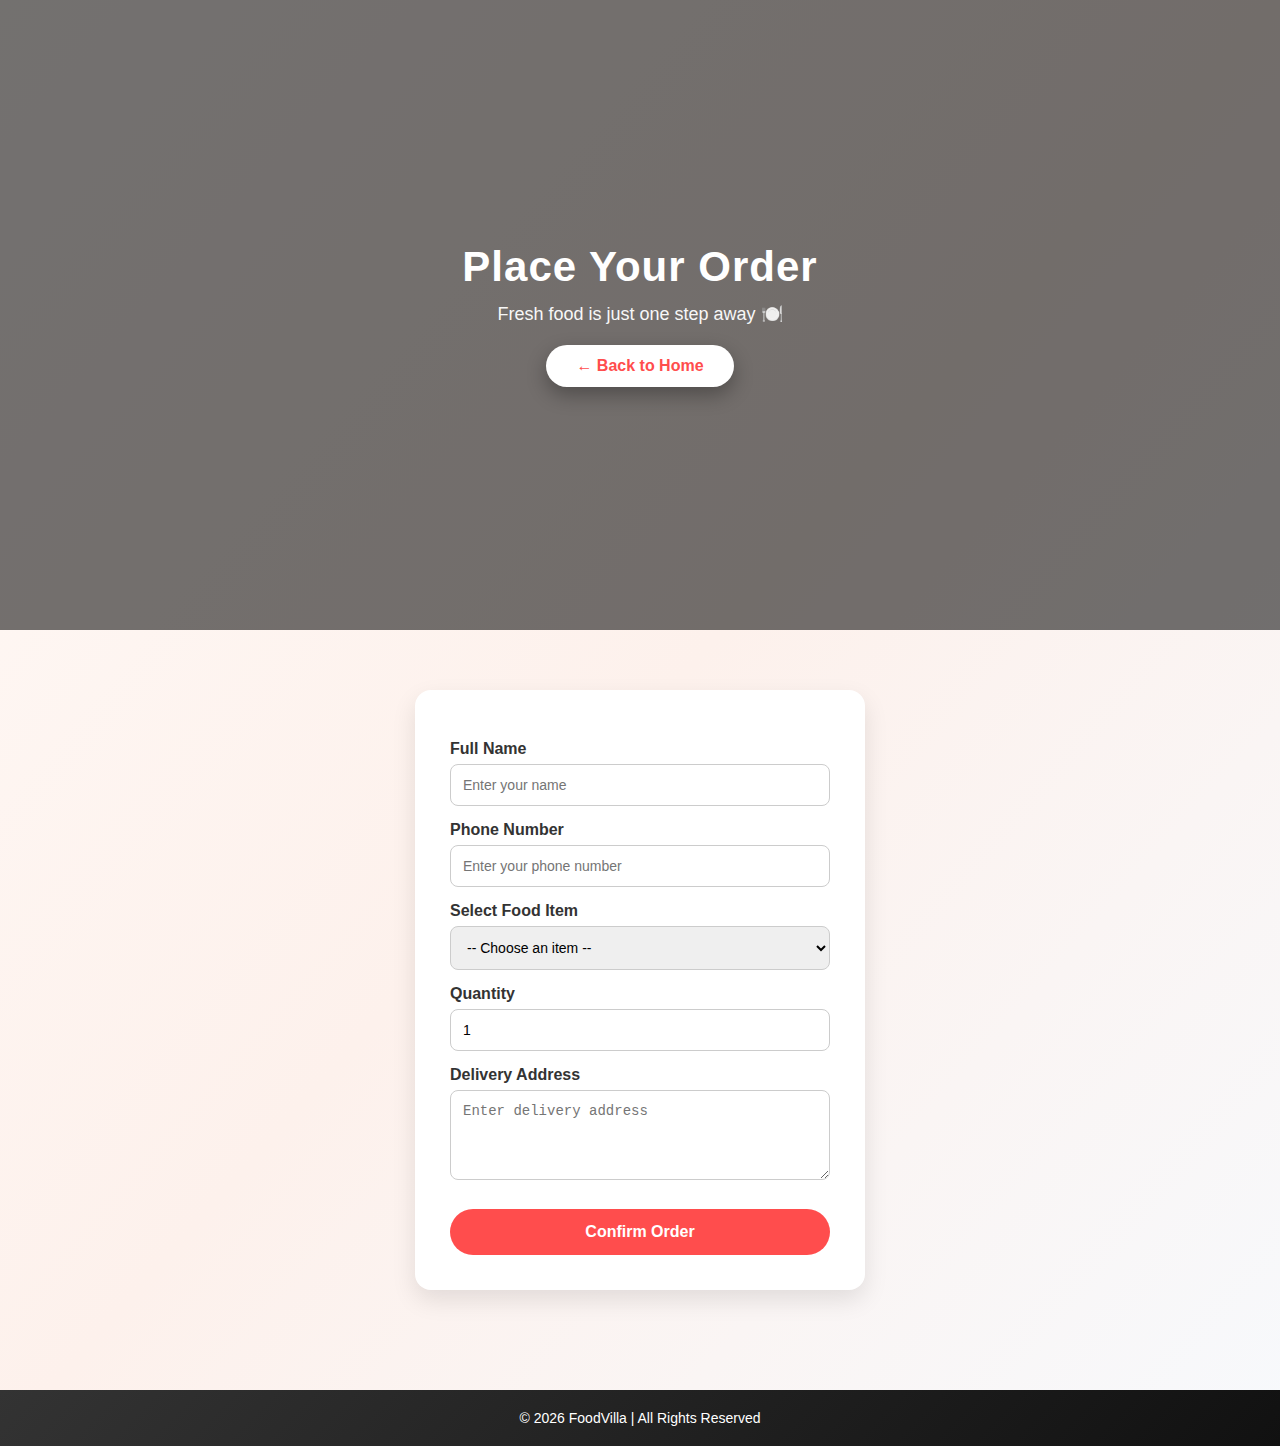
<file: order.html>
<!DOCTYPE html>
<html lang="en">
<head>
    <meta charset="UTF-8">
    <meta name="viewport" content="width=device-width, initial-scale=1.0">
    <title>Order Now | Delicious Food Hub</title>
    <link rel="stylesheet" href="style.css">
</head>
<body>

<header class="order-header">
    <h1>Place Your Order</h1>
    <p>Fresh food is just one step away 🍽️</p>

    <a href="index.html" class="back-home-btn">← Back to Home</a>
</div>

</header>

<section class="order-section">
    <form class="order-form">
        
        <label>Full Name</label>
        <input type="text" placeholder="Enter your name" required>

        <label>Phone Number</label>
        <input type="tel" placeholder="Enter your phone number" required>

        <label>Select Food Item</label>
        <select required>
            <option value="">-- Choose an item --</option>
            <option>Burger</option>
            <option>Pizza</option>
            <option>Biryani</option>
            <option>Momos</option>
            <option>Fried Chicken</option>
            <option>Pasta</option>
            <option>Tacos</option>
            <option>Dessert</option>
        </select>

        <label>Quantity</label>
        <input type="number" min="1" value="1" required>

        <label>Delivery Address</label>
        <textarea rows="4" placeholder="Enter delivery address" required></textarea>

        <button type="submit">Confirm Order</button>

    </form>
</section>

<footer>
    <p>© 2026 FoodVilla | All Rights Reserved</p>
</footer>

</body>
</html>
</file>
<file: style.css>
/* Reset */
* {
    margin: 0;
    padding: 0;
    box-sizing: border-box;
    scroll-behavior: smooth;
}

/* Body */
body {
    font-family: 'Segoe UI', Tahoma, Geneva, Verdana, sans-serif;
    background: linear-gradient(
        to bottom right,
        #fffaf7,
        #fdf1ec,
        #f7f9fc
    );
    color: #333;
}


/* Header with Background Image */
header {
    position: relative;
    height: 70vh;
    background-image: url("https://images.pexels.com/photos/1640777/pexels-photo-1640777.jpeg");
    background-size: cover;
    background-position: center;
    display: flex;
    flex-direction: column;
    justify-content: center;
    align-items: center;
    text-align: center;
    color: white;
}
/* Order Now Button */
.order-btn {
    margin-top: 25px;
    padding: 14px 34px;
    background-color: #ff4d4d;
    color: white;
    text-decoration: none;
    font-size: 16px;
    font-weight: bold;
    border-radius: 30px;
    transition: all 0.3s ease;
    position: relative;
    z-index: 1;
}

.order-btn:hover {
    background-color: #ff2e2e;
    transform: scale(1.05);
}


/* Dark overlay for readability */
header::before {
    content: "";
    position: absolute;
    top: 0;
    left: 0;
    width: 100%;
    height: 100%;
    background: rgba(0, 0, 0, 0.55);
}

/* Header text above overlay */
header h1,
header p {
    position: relative;
    z-index: 1;
}

header h1 {
    font-size: 42px;
    letter-spacing: 1px;
}

header p {
    margin-top: 12px;
    font-size: 18px;
    opacity: 0.95;
}


/* Navbar */
nav {
    display: flex;
    justify-content: center;
    gap: 10px;
    background-color: white;
    box-shadow: 0 4px 10px rgba(0,0,0,0.1);
    position: sticky;
    top: 0;
    z-index: 100;
}

nav a {
    padding: 15px 22px;
    text-decoration: none;
    color: #333;
    font-weight: 600;
    border-radius: 20px;
    transition: all 0.3s ease;
}

nav a:hover {
    background-color: #ff4d4d;
    color: white;
}

/* Food Section */
.food-container {
    padding: 60px 40px;
    display: grid;
    grid-template-columns: repeat(auto-fit, minmax(240px, 1fr));
    gap: 30px;
}

/* Food Card */
.food-card {
    background: white;
    border-radius: 16px;
    padding: 15px;
    text-align: center;
    box-shadow: 0 8px 20px rgba(0,0,0,0.08);
    transition: transform 0.3s ease, box-shadow 0.3s ease;
}

.food-card:hover {
    transform: translateY(-10px) scale(1.02);
    box-shadow: 0 12px 25px rgba(0,0,0,0.15);
}

.food-card img {
    width: 100%;
    height: 170px;
    object-fit: cover;
    border-radius: 12px;
}

.food-card h3 {
    margin: 15px 0 8px;
    color: #222;
}

.food-card p {
    font-size: 14px;
    color: #666;
}

.food-card span {
    display: inline-block;
    margin-top: 12px;
    padding: 6px 14px;
    background-color: #ff4d4d;
    color: white;
    border-radius: 20px;
    font-weight: bold;
    font-size: 14px;
}

/* Info Sections */
.info-section {
    background-color: white;
    margin: 40px;
    padding: 60px 30px;
    border-radius: 16px;
    text-align: center;
    box-shadow: 0 8px 20px rgba(0,0,0,0.08);
}

.info-section h2 {
    color: #ff4d4d;
    margin-bottom: 20px;
    font-size: 28px;
}

.info-section p {
    max-width: 700px;
    margin: 10px auto;
    font-size: 15px;
    line-height: 1.7;
    color: #555;
}

/* Footer */
footer {
    background: linear-gradient(135deg, #333, #111);
    color: white;
    text-align: center;
    padding: 20px;
    margin-top: 40px;
    font-size: 14px;
}

/* Mobile Responsive */
@media (max-width: 600px) {

    header h1 {
        font-size: 28px;
    }

    nav {
        flex-direction: column;
        padding: 10px 0;
    }

    nav a {
        width: 100%;
        text-align: center;
    }

    .food-container {
        padding: 30px 20px;
    }

    .info-section {
        margin: 20px;
        padding: 40px 20px;
    }
}
/* Order Page Header */
.order-header {
    background: linear-gradient(135deg, #ff4d4d, #ff784d);
    color: white;
    text-align: center;
    padding: 60px 20px;
}

/* Order Section */
.order-section {
    display: flex;
    justify-content: center;
    padding: 60px 20px;
}

/* Order Form */
.order-form {
    background-color: white;
    padding: 35px;
    border-radius: 16px;
    width: 100%;
    max-width: 450px;
    box-shadow: 0 10px 25px rgba(0,0,0,0.1);
}

.order-form label {
    display: block;
    margin: 15px 0 6px;
    font-weight: 600;
    color: #333;
}

.order-form input,
.order-form select,
.order-form textarea {
    width: 100%;
    padding: 12px;
    border-radius: 8px;
    border: 1px solid #ccc;
    font-size: 14px;
}

.order-form input:focus,
.order-form select:focus,
.order-form textarea:focus {
    outline: none;
    border-color: #ff4d4d;
}

.order-form button {
    margin-top: 25px;
    width: 100%;
    padding: 14px;
    background-color: #ff4d4d;
    color: white;
    border: none;
    border-radius: 30px;
    font-size: 16px;
    font-weight: bold;
    cursor: pointer;
    transition: background 0.3s ease;
}

.order-form button:hover {
    background-color: #ff2e2e;
}
/* ============================= */
/* ORDER PAGE BACKGROUND IMAGE */
/* ============================= */

.order-header {
    position: relative;
    height: 70vh;
    background-image: url("https://images.pexels.com/photos/958545/pexels-photo-958545.jpeg");
    background-size: cover;
    background-position: center;
    display: flex;
    flex-direction: column;
    justify-content: center;
    align-items: center;
    text-align: center;
    color: white;
    overflow: hidden;
}

/* Dark overlay */
.order-header::before {
    content: "";
    position: absolute;
    inset: 0;
    background: rgba(0, 0, 0, 0.55);
    z-index: 1;
}

/* Keep text & button above overlay */
.order-header h1,
.order-header p,
.order-header a {
    position: relative;
    z-index: 2;
}

/* Back to Home Button */
.back-home-btn {
    margin-top: 20px;
    background-color: white;
    color: #ff4d4d;
    padding: 12px 30px;
    border-radius: 30px;
    text-decoration: none;
    font-weight: 600;
    box-shadow: 0 8px 20px rgba(0,0,0,0.3);
    transition: all 0.3s ease;
}

.back-home-btn:hover {
    background-color: #ff4d4d;
    color: white;
    transform: translateY(-3px);
}

/* Mobile responsive */
@media (max-width: 600px) {
    .order-header {
        height: 60vh;
        padding: 20px;
    }

    .order-header h1 {
        font-size: 28px;
    }

    .order-header p {
        font-size: 15px;
    }
}
</file>
